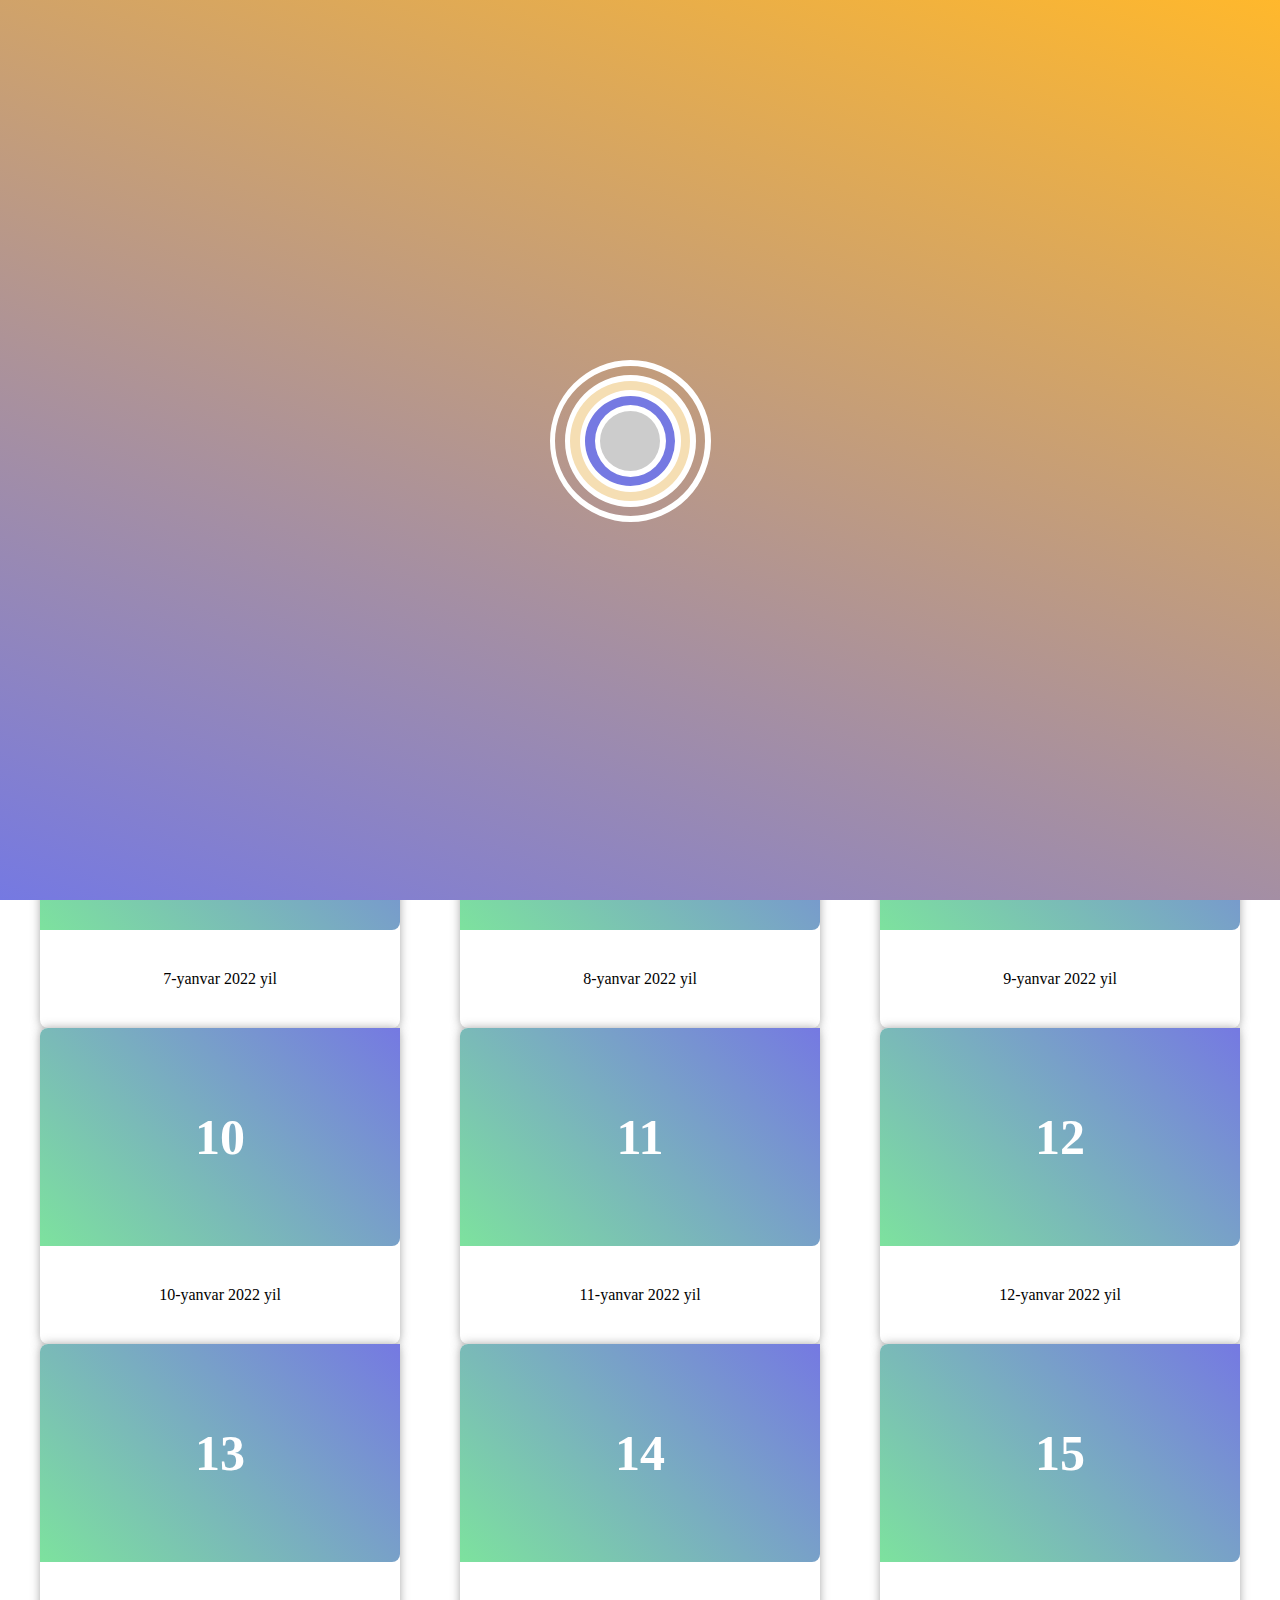
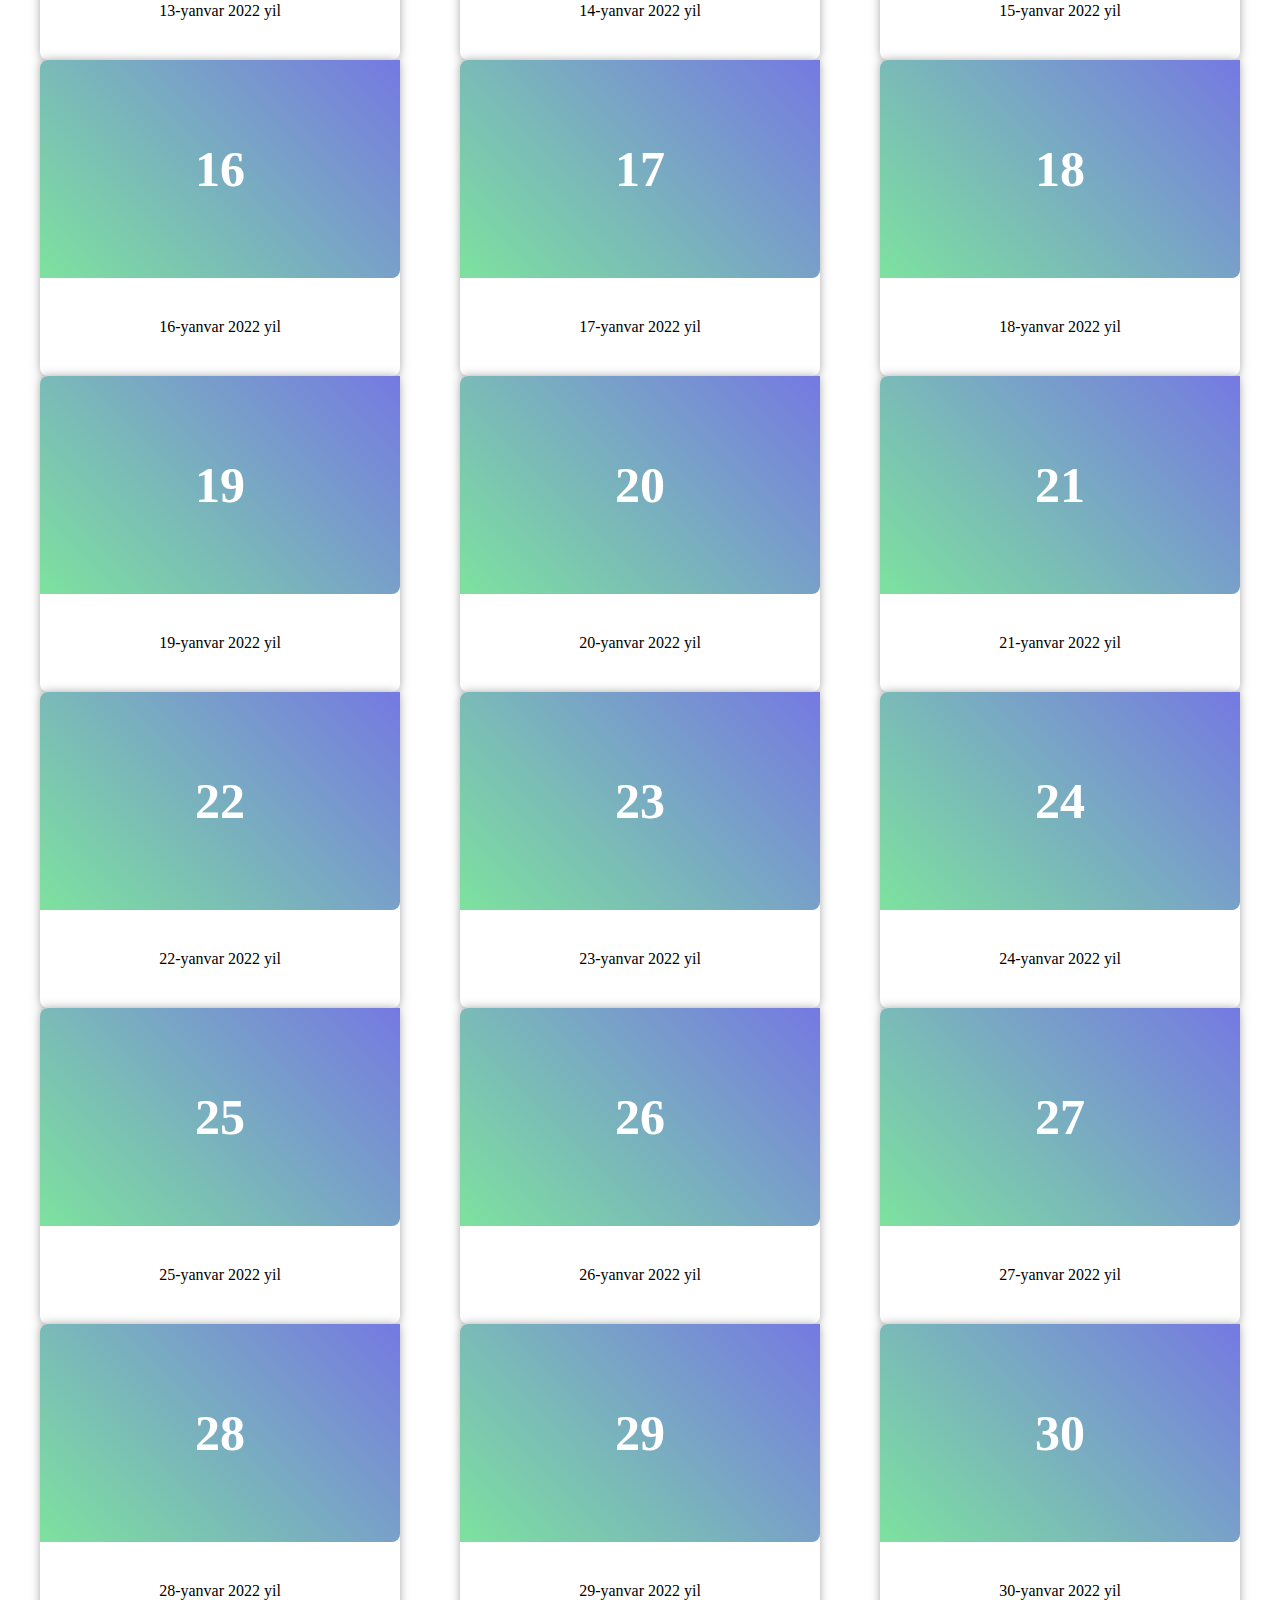
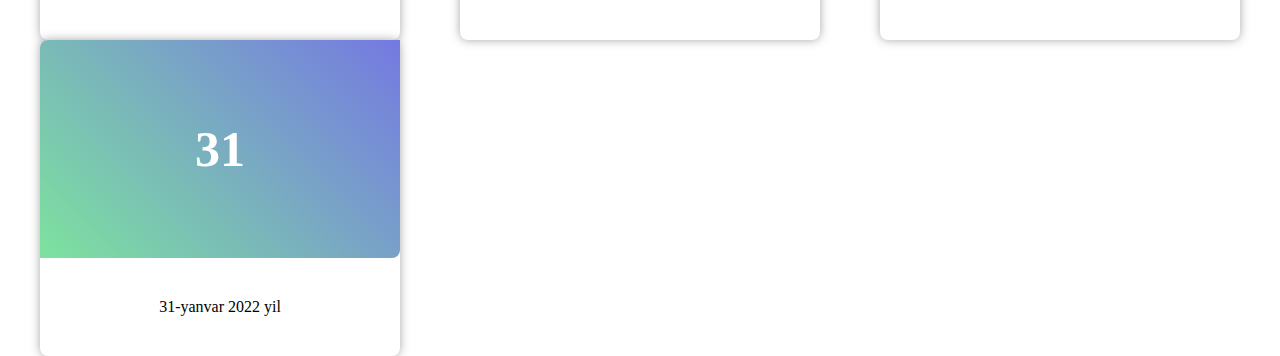
<file: index.html>
<!DOCTYPE html>
<html lang="en">
<head>
    <meta charset="UTF-8">
    <title>Title</title>
    <link rel="stylesheet" href="main.css">
</head>
<body>


<div class="loader">
    <div class="loader-block">
        <div class="loader-item"></div>
        <div class="loader-item"></div>
        <div class="loader-item"></div>
        <div class="loader-item"></div>
    </div>
</div>


<div class="wrap">
    <h1>2022 yil Yanvar oyi!</h1>
    <div class="row">
        <div class="col">
            <div class="sana">
                1
            </div>
            <div class="text-sana">
                <p>1-yanvar 2022 yil</p>

            </div>

        </div>
        <div class="col">
            <div class="sana">
                2
            </div>
            <div class="text-sana">
                <p>2-yanvar 2022 yil</p>

            </div>

        </div>
        <div class="col">
        <div class="sana">
            3
        </div>
        <div class="text-sana">
            <p>3-yanvar 2022 yil</p>

        </div>

    </div>
    </div>
</div>

<div class="wrap2">
    <div class="row">
        <div class="col-2">
            <div class="sana">
                4
            </div>
            <div class="text-sana">
                <p>4-yanvar 2022 yil</p>
            </div>
        </div>
        <div class="col-2">
            <div class="sana">
                5
            </div>
            <div class="text-sana">
                <p>5-yanvar 2022 yil</p>
            </div>
        </div>
        <div class="col-2">
            <div class="sana">
                6
            </div>
            <div class="text-sana">
                <p>6-yanvar 2022 yil</p>
            </div>

        </div>

    </div>

</div>

<div class="wrap3">
    <div class="row">
        <div class="col-3">
            <div class="sana">
                7
            </div>
            <div class="text-sana">
                <p>7-yanvar 2022 yil</p>
            </div>
        </div>
        <div class="col-3">
            <div class="sana">
                8
            </div>
            <div class="text-sana">
                <p>8-yanvar 2022 yil</p>
            </div>
        </div>
        <div class="col-3">
            <div class="sana">
                9
            </div>
            <div class="text-sana">
                <p>9-yanvar 2022 yil</p>
            </div>

        </div>

    </div>

</div>

<div class="wrap4">
    <div class="row">
        <div class="col-4">
            <div class="sana">
                10
            </div>
            <div class="text-sana">
                <p>10-yanvar 2022 yil</p>
            </div>
        </div>
        <div class="col-4">
            <div class="sana">
                11
            </div>
            <div class="text-sana">
                <p>11-yanvar 2022 yil</p>
            </div>
        </div>
        <div class="col-4">
            <div class="sana">
                12
            </div>
            <div class="text-sana">
                <p>12-yanvar 2022 yil</p>
            </div>

        </div>

    </div>

</div>

<div class="wrap5">
    <div class="row">
        <div class="col-5">
            <div class="sana">
                13
            </div>
            <div class="text-sana">
                <p>13-yanvar 2022 yil</p>
            </div>
        </div>
        <div class="col-5">
            <div class="sana">
                14
            </div>
            <div class="text-sana">
                <p>14-yanvar 2022 yil</p>
            </div>
        </div>
        <div class="col-5">
            <div class="sana">
                15
            </div>
            <div class="text-sana">
                <p>15-yanvar 2022 yil</p>
            </div>

        </div>

    </div>

</div>

<div class="wrap6">
    <div class="row">
        <div class="col-6">
            <div class="sana">
                16
            </div>
            <div class="text-sana">
                <p>16-yanvar 2022 yil</p>
            </div>
        </div>
        <div class="col-6">
            <div class="sana">
                17
            </div>
            <div class="text-sana">
                <p>17-yanvar 2022 yil</p>
            </div>
        </div>
        <div class="col-6">
            <div class="sana">
                18
            </div>
            <div class="text-sana">
                <p>18-yanvar 2022 yil</p>
            </div>

        </div>

    </div>

</div>

<div class="wrap7">
    <div class="row">
        <div class="col-7">
            <div class="sana">
                19
            </div>
            <div class="text-sana">
                <p>19-yanvar 2022 yil</p>
            </div>
        </div>
        <div class="col-7">
            <div class="sana">
                20
            </div>
            <div class="text-sana">
                <p>20-yanvar 2022 yil</p>
            </div>
        </div>
        <div class="col-7">
            <div class="sana">
                21
            </div>
            <div class="text-sana">
                <p>21-yanvar 2022 yil</p>
            </div>

        </div>

    </div>

</div>

<div class="wrap8">
    <div class="row">
        <div class="col-8">
            <div class="sana">
                22
            </div>
            <div class="text-sana">
                <p>22-yanvar 2022 yil</p>
            </div>
        </div>
        <div class="col-8">
            <div class="sana">
                23
            </div>
            <div class="text-sana">
                <p>23-yanvar 2022 yil</p>
            </div>
        </div>
        <div class="col-8">
            <div class="sana">
                24
            </div>
            <div class="text-sana">
                <p>24-yanvar 2022 yil</p>
            </div>

        </div>

    </div>

</div>

<div class="wrap9">
    <div class="row">
        <div class="col-9">
            <div class="sana">
                25
            </div>
            <div class="text-sana">
                <p>25-yanvar 2022 yil</p>
            </div>
        </div>
        <div class="col-9">
            <div class="sana">
                26
            </div>
            <div class="text-sana">
                <p>26-yanvar 2022 yil</p>
            </div>
        </div>
        <div class="col-9">
            <div class="sana">
                27
            </div>
            <div class="text-sana">
                <p>27-yanvar 2022 yil</p>
            </div>

        </div>

    </div>

</div>

<div class="wrap10">
    <div class="row">
        <div class="col-10">
            <div class="sana">
                28
            </div>
            <div class="text-sana">
                <p>28-yanvar 2022 yil</p>
            </div>
        </div>
        <div class="col-10">
            <div class="sana">
                29
            </div>
            <div class="text-sana">
                <p>29-yanvar 2022 yil</p>
            </div>
        </div>
        <div class="col-10">
            <div class="sana">
                30
            </div>
            <div class="text-sana">
                <p>30-yanvar 2022 yil</p>
            </div>

        </div>

    </div>

</div>

<div class="wrap11">
    <div class="row">
        <div class="col-11">
            <div class="sana">
                31
            </div>
            <div class="text-sana">
                <p>31-yanvar 2022 yil</p>
            </div>

        </div>

    </div>

</div>




</body>
</html>
</file>
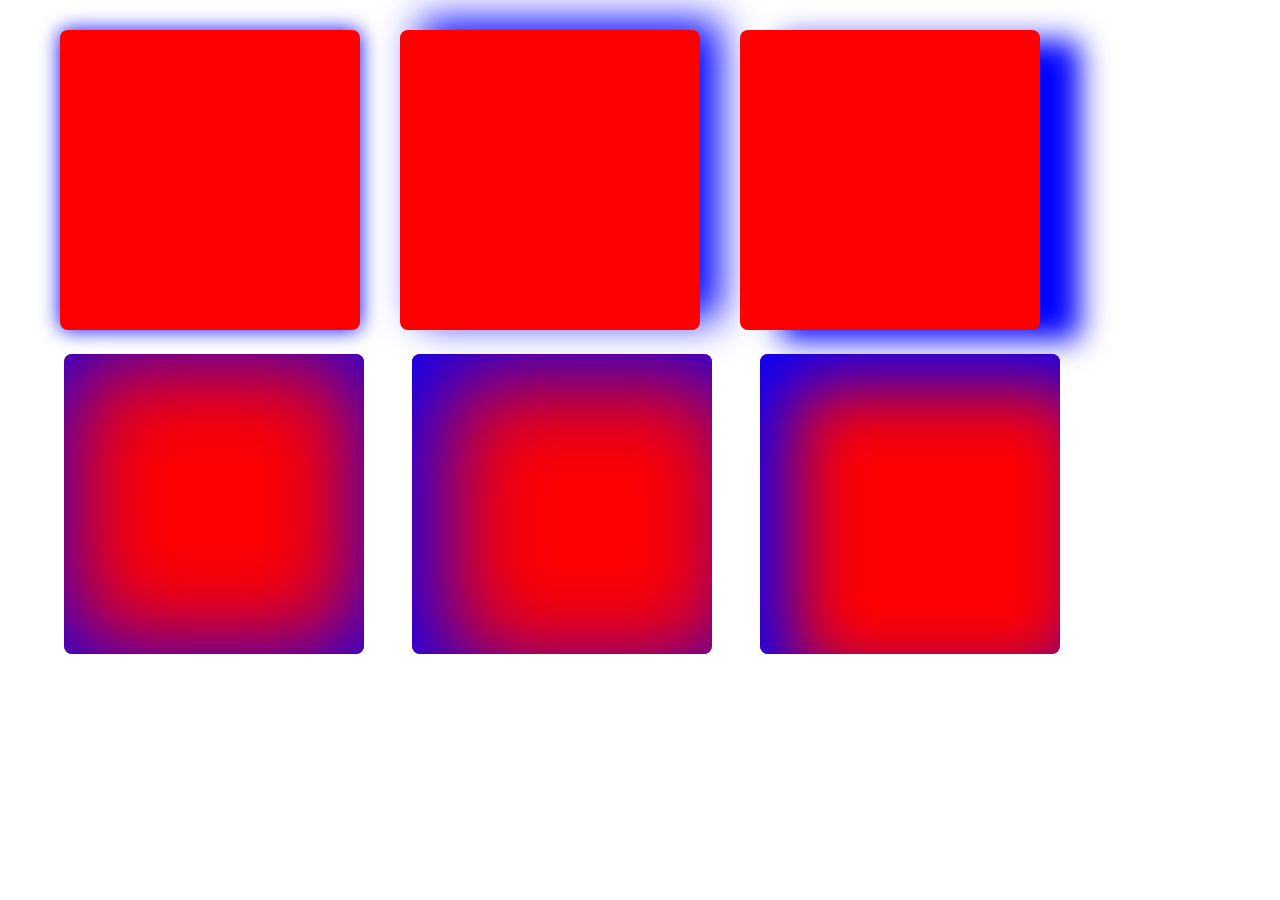
<file: index2.html>
<!DOCTYPE html>
<html lang="en">
<head>
    <meta charset="UTF-8">
    <title>Title</title>
  <link rel="stylesheet" href="main2.css">
</head>
<body>

<div class="wrap">
    <div class="row">
        <div class="col-1">
            <div class="sana">

        </div>
            <div class="text-sana">

        </div>
        </div>
        <div class="col-2">
            <div class="sana">

            </div>
            <div class="text-sana">

            </div>


        </div>
        <div class="col-3">
            <div class="sana">

            </div>
            <div class="text-sana">

            </div>


        </div>
    </div>
    <div class="row">
        <div class="col-4">
        <div class="col">
        <div class="sana">

        </div>
        <div class="text-sana">

        </div>

        </div>

    </div>
        <div class="col-5">
        <div class="col">
            <div class="sana">

            </div>
            <div class="text-sana">

            </div>

        </div>

    </div>
        <div class="col-6">
    <div class="col">
        <div class="sana">

        </div>
        <div class="text-sana">

        </div>

    </div>

</div>
    </div>
</div>


</body>
</html>
</file>
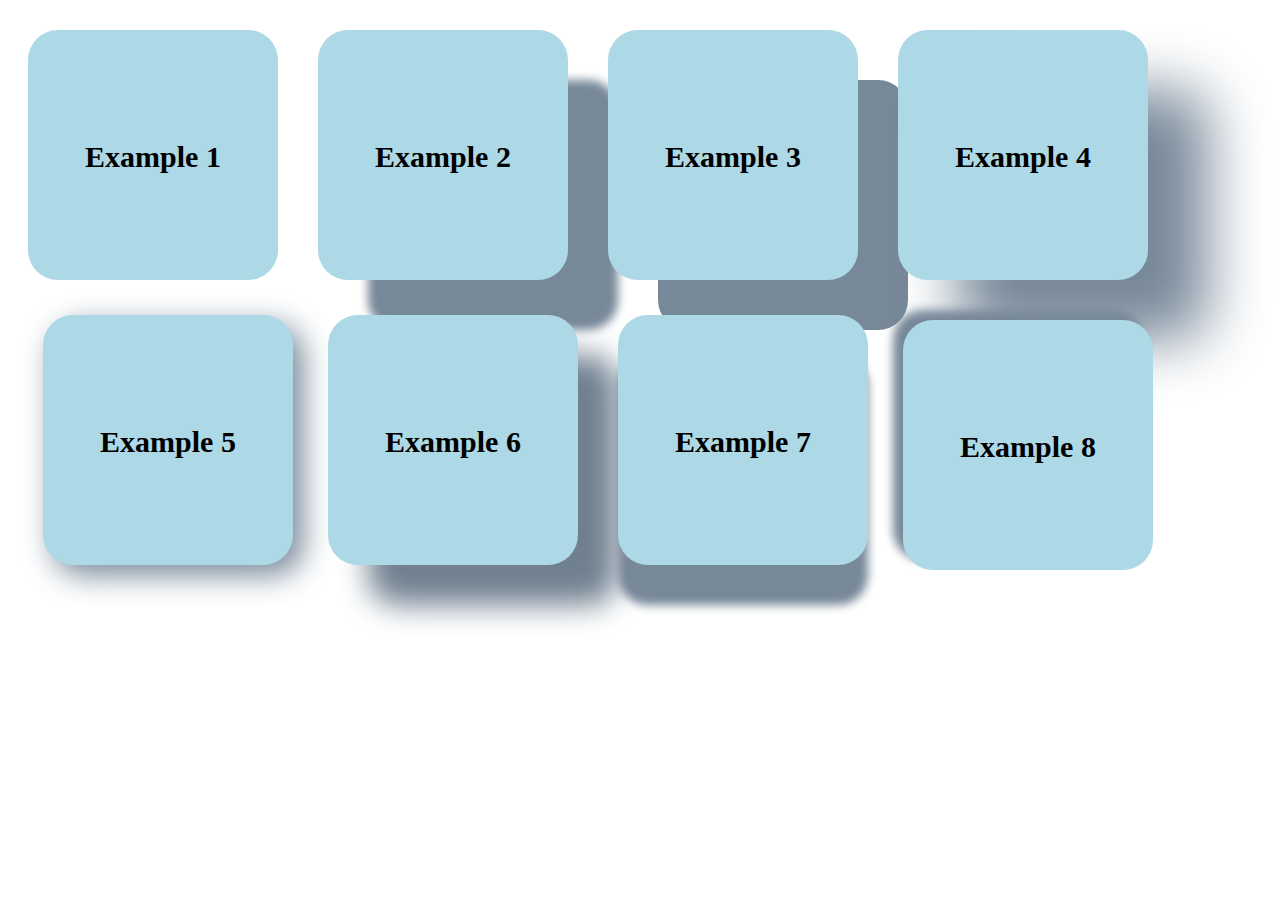
<file: index3.html>
<!DOCTYPE html>
<html lang="en">
<head>
    <meta charset="UTF-8">
    <title>Title</title>
    <link rel="stylesheet" href="main3.css">
</head>
<body>

<div class="wrap">
    <div class="row">
        <div class="col-1">
            <div class="sana">
                <p>Example 1</p>
            </div>

        </div>
        <div class="col-2">
            <div class="sana">
                <p>Example 2</p>
            </div>

        </div>
        <div class="col-3">
            <div class="sana">
                <p>Example 3</p>
            </div>

        </div>
        <div class="col-4">
            <div class="sana">
                <p>Example 4</p>
            </div>

        </div>

    </div>
</div>
<div class="wrap2">
    <div class="row2">
        <div class="col-5">
            <div class="sana">
                <p>Example 5</p>
            </div>

        </div>
        <div class="col-6">
            <div class="sana">
                <p>Example 6</p>
            </div>

        </div>
        <div class="col-7">
            <div class="sana">
                <p>Example 7</p>
            </div>

        </div>
        <div class="col-8">
            <div class="sana">
                <p>Example 8</p>
            </div>

        </div>

    </div>

</div>

</body>
</html>
</file>
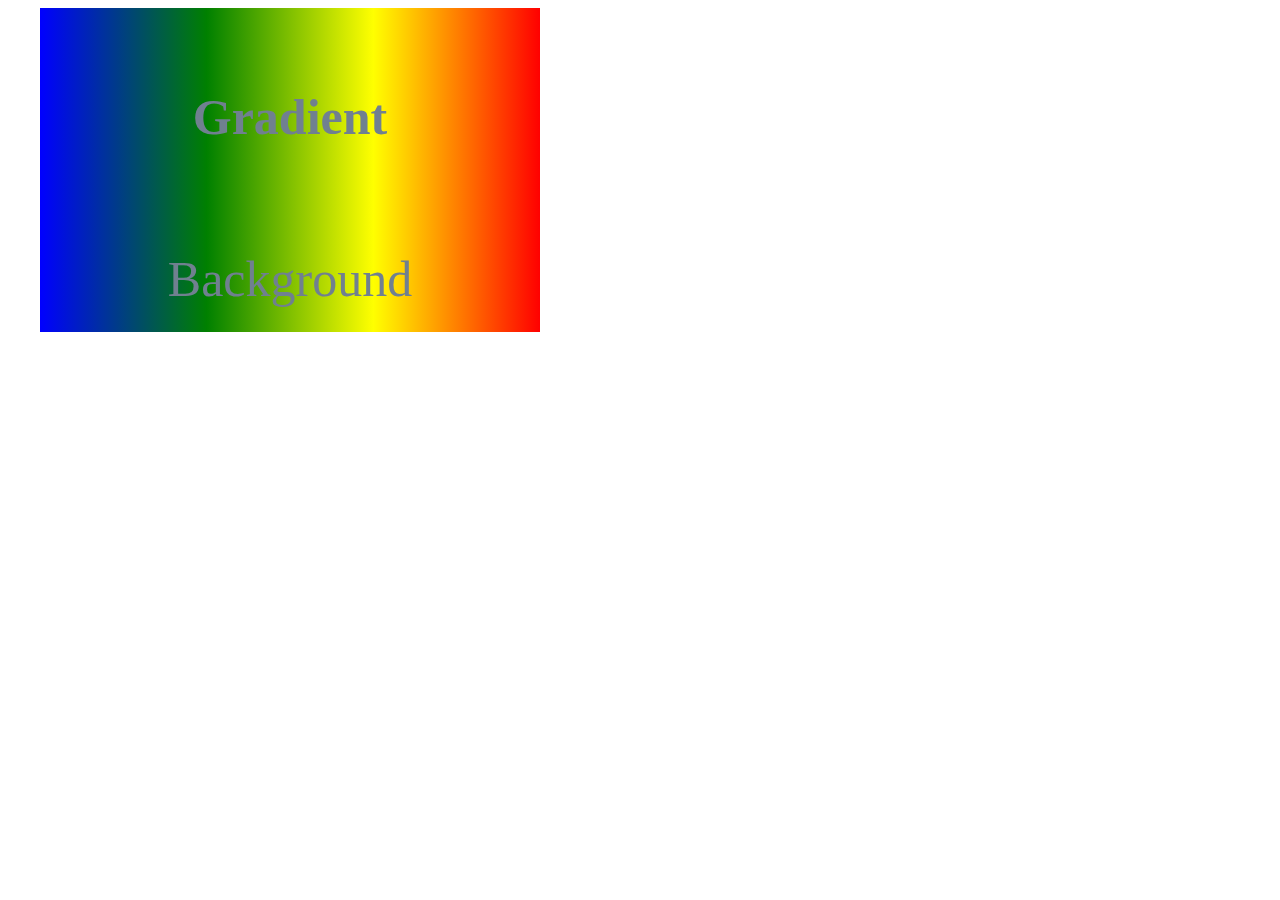
<file: index5.html>
<!DOCTYPE html>
<html lang="en">
<head>
    <meta charset="UTF-8">
    <title>Title</title>
  <link rel="stylesheet" href="main5.css">
</head>
<body>

<div class="wrap">
    <div class="row">
        <div class="col">
            <div class="sana">
                Gradient
            </div>
            <div class="text-sana">
                Background
            </div>

        </div>

    </div>

</div>

</body>
</html>
</file>
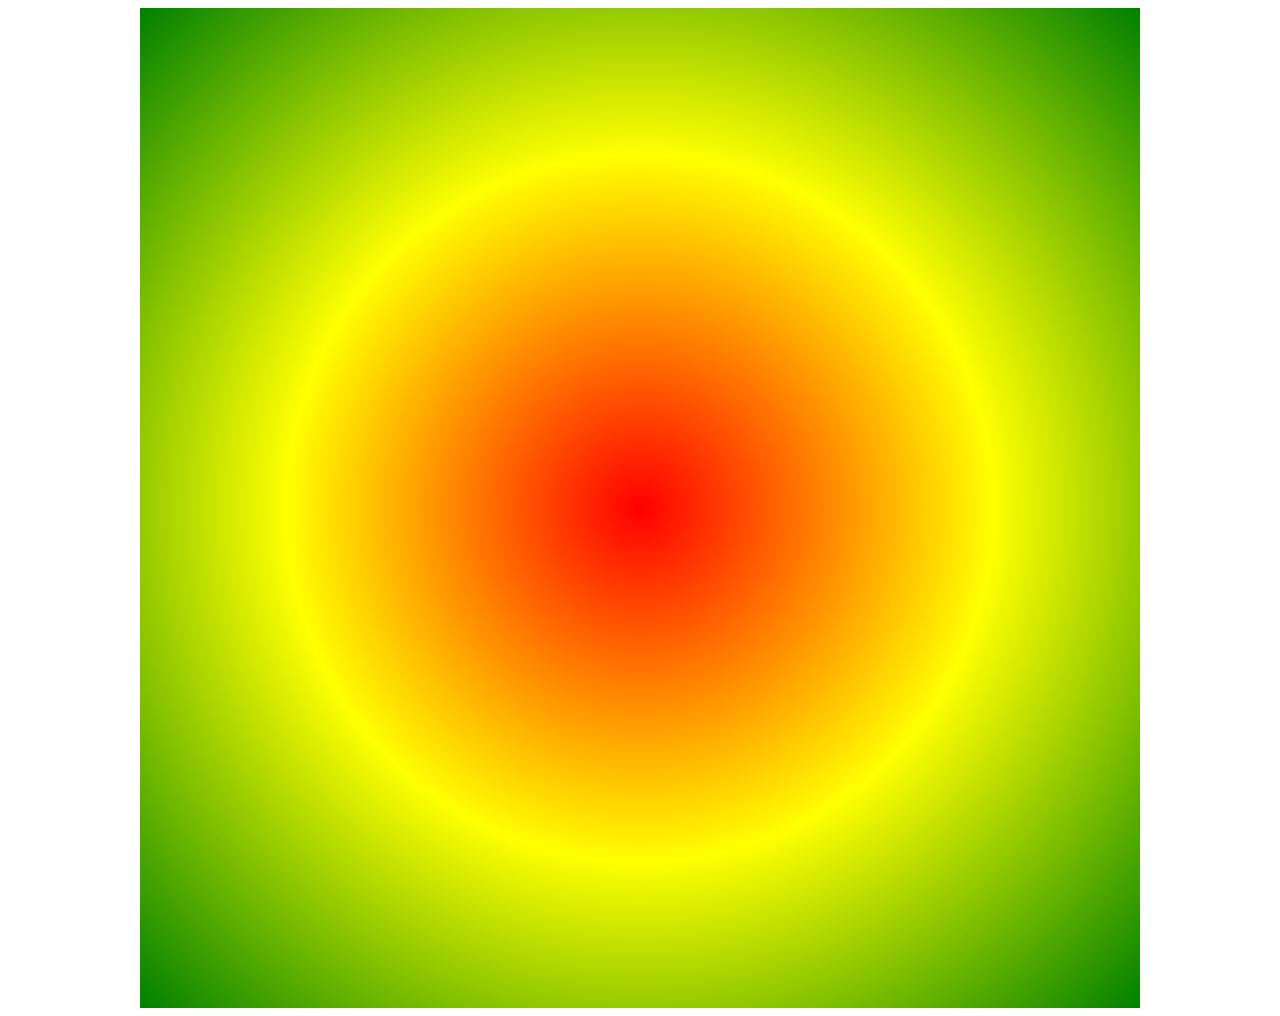
<file: index7.html>
<!DOCTYPE html>
<html lang="en">
<head>
    <meta charset="UTF-8">
    <title>Title</title>
    <link rel="stylesheet" href="main7.css">
</head>
<body>

<div class="wrap">
    <div class="row">
        <div class="col">
            <div class="sana">

            </div>

        </div>

    </div>

</div>

</body>
</html>
</file>
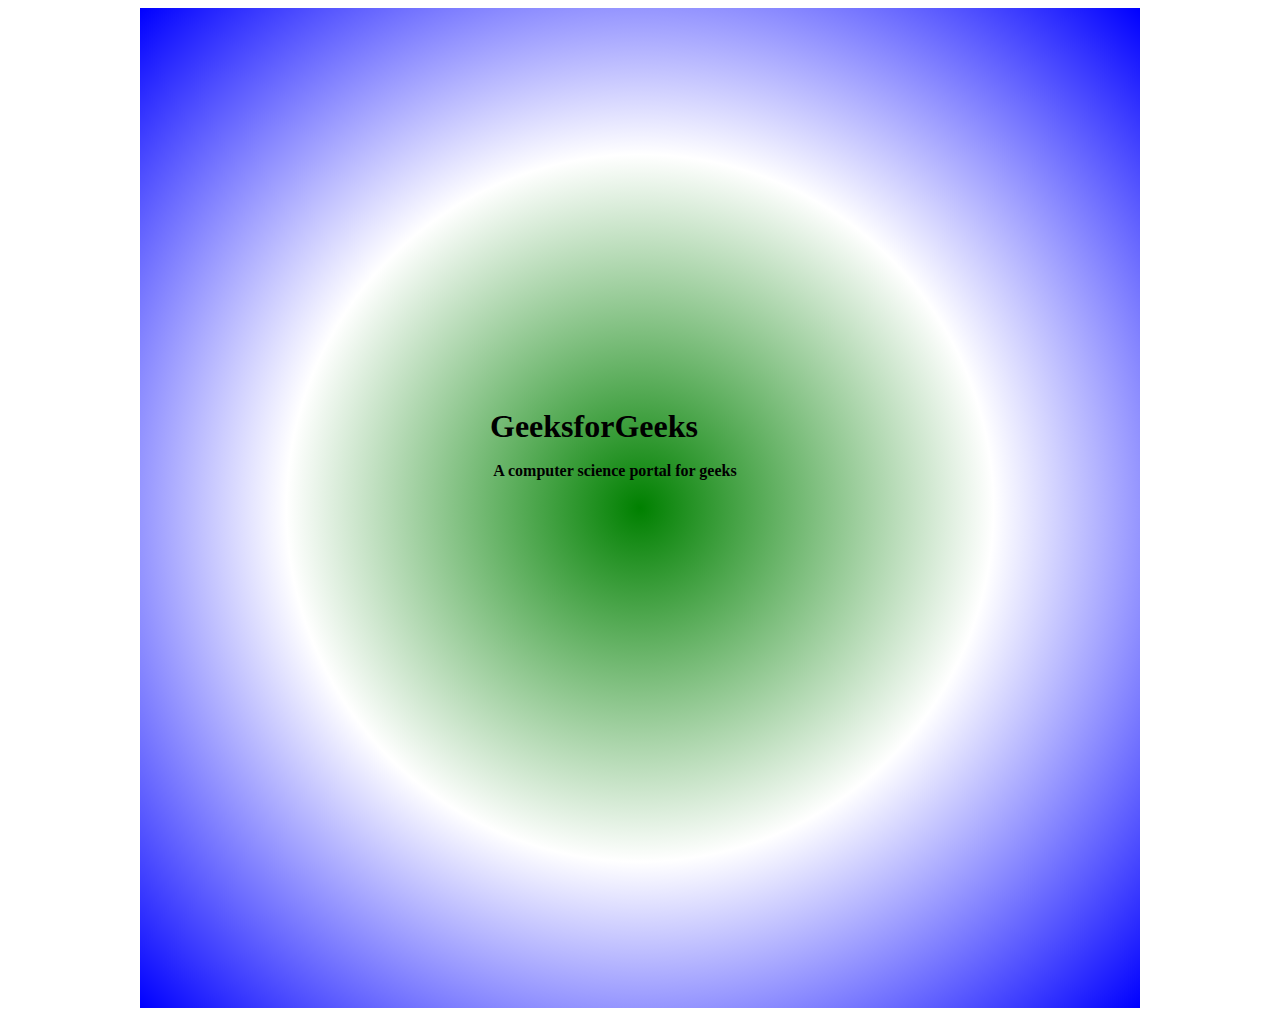
<file: index8.html>
<!DOCTYPE html>
<html lang="en">
<head>
    <meta charset="UTF-8">
    <title>Title</title>
  <link rel="stylesheet" href="main8.css">
</head>
<body>

<div class="wrap">
    <div class="row">
        <div class="col">
            <h1>GeeksforGeeks</h1>
        </div>
        <div class="text-sana">
            <h4>A computer science portal for geeks</h4>
        </div>

    </div>

</div>

</body>
</html>
</file>
<file: main.css>
.wrap{
    width: 1200px;
    margin: 0 auto;
}
h1{
    text-shadow: 2px 5px 0 #cccccc;
}
.row{
    width: 100%;
    display: block;
}
.col{
    width: 30%;
    display: block;
    float: left;
    border-radius: 8px;
    background-color: white;
    box-shadow: 0 0 10px rgba(80,80,80,0.5);
    /*margin:0 20px;*/
    transition: all 2s;
}
.col:hover{
    transform:rotateZ(360deg) rotateY(360deg) rotateX(360deg);
    background-color: #7de29e;

}
.row .col:nth-child(2){
    margin: 0 5%;
}
.row .col:nth-child(1) .sana{
    background-color: indianred;
    background: linear-gradient(100deg,#ff85a2,#ffb82c);
    background: radial-gradient(red,blue,yellow,black);
}
.sana{
    border-top-left-radius: 8px;
    border-bottom-right-radius: 8px;
    padding: 5rem 0;
    text-align: center;
    font-size: 50px;
    font-weight: bold;
    background-color: #7de29e;
    color: white;
}
.text-sana {
    padding: 1.5rem 0;
    text-align: center;
}

.wrap2{
    width: 1200px;
    margin: 0 auto;
}
.row{
    width: 100%;
    display: block;
}
.col-2{
    width: 30%;
    display: block;
    float: left;
    border-radius: 8px;
    background-color: white;
    box-shadow: 0 0 10px rgba(80,80,80,0.2);
    -webkit-box-shadow:0 0 10px rgba(80,80,80,0.2);
    -o-box-shadow:0 0 10px rgba(80,80,80,0.2);
    -moz-box-shadow:0 0 10px rgba(80,80,80,0.2);
    -moz-box-shadow:0 0 10px rgba(80,80,80,0.2);
    -ms-box-shadow: 0 0 10px rgba(80,80,80,0.2);
    transition: all 2s ease-in-out;
}
.col-2:hover{
    transform:rotateY(+100deg) rotateX(+100deg) rotateZ(+100deg);
    background-color: #7de29e;
    color: white;
    box-shadow: 0 0 10px rgba(80,80,80,0.8);
    -webkit-box-shadow:0 0 10px rgba(80,80,80,0.8);
    -o-box-shadow:0 0 10px rgba(80,80,80,0.8);
    -moz-box-shadow:0 0 10px rgba(80,80,80,0.8);
    -moz-box-shadow:0 0 10px rgba(80,80,80,0.8);
    -ms-box-shadow: 0 0 10px rgba(80,80,80,0.8);
}
.row .col-2:nth-child(2){
    margin: 0 5%;
}
.sana{
    border-top-left-radius: 8px;
    border-bottom-right-radius: 8px;
    padding: 5rem 0;
    text-align: center;
    font-size: 50px;
    font-weight: bold;
    background-color: #7de29e;
    color: white;
    background: linear-gradient(45deg,#7de29e,#7579e2);
}
.text-sana {
    padding: 1.5rem 0;
    text-align: center;
}

.wrap3{
    width: 1200px;
    margin: 0 auto;
}
.row{
    width: 100%;
    display: block;
}
.col-3{
    width: 30%;
    display: block;
    float: left;
    border-radius: 8px;
    background-color: white;
    box-shadow: 0 0 10px rgba(80,80,80,0.5);
    transition: all 2s;
}
.col-3:hover{
    transform: rotateX(36deg) rotateY(36deg) rotateZ(36deg);
    background-color: #7de29e;
}
.row .col-3:nth-child(2){
    margin: 0 5%;
}
.sana{
    border-top-left-radius: 8px;
    border-bottom-right-radius: 8px;
    padding: 5rem 0;
    text-align: center;
    font-size: 50px;
    font-weight: bold;
    background-color: #7de29e;
    color: white;
}
.text-sana {
    padding: 1.5rem 0;
    text-align: center;
}

.wrap4{
    width: 1200px;
    margin: 0 auto;
}
.row{
    width: 100%;
    display: block;
}
.col-4{
    width: 30%;
    display: block;
    float: left;
    border-radius: 8px;
    background-color: white;
    box-shadow: 0 0 10px rgba(80,80,80,0.5);
    transition: all 2s;
}
.col-4:hover{
    transform:scale(0.5,2);
    background-color: #7de29e;
}
.row .col-4:nth-child(2){
    margin: 0 5%;
}
.sana{
    border-top-left-radius: 8px;
    border-bottom-right-radius: 8px;
    padding: 5rem 0;
    text-align: center;
    font-size: 50px;
    font-weight: bold;
    background-color: #7de29e;
    color: white;
}
.text-sana {
    padding: 1.5rem 0;
    text-align: center;
}

.wrap5{
    width: 1200px;
    margin: 0 auto;
}
.row{
    width: 100%;
    display: block;
}
.col-5{
    width: 30%;
    display: block;
    float: left;
    border-radius: 8px;
    background-color: white;
    box-shadow: 0 0 10px rgba(80,80,80,0.5);
    transition: all 2s;
}
.col-5:hover{
    transform:translate(50px);
    background-color: #7de29e;
}
.row .col-5:nth-child(2){
    margin: 0 5%;
}
.sana{
    border-top-left-radius: 8px;
    border-bottom-right-radius: 8px;
    padding: 5rem 0;
    text-align: center;
    font-size: 50px;
    font-weight: bold;
    background-color: #7de29e;
    color: white;
}
.text-sana {
    padding: 1.5rem 0;
    text-align: center;
}

.wrap6{
    width: 1200px;
    margin: 0 auto;
}
.row{
    width: 100%;
    display: block;
}
.col-6{
    width: 30%;
    display: block;
    float: left;
    border-radius: 8px;
    background-color: white;
    box-shadow: 0 0 10px rgba(80,80,80,0.5);
    transition: all 2s;
}
.col-6:hover{
    transform: translateZ(50px) translateY(40px);
    background-color: #7de29e;
}
.row .col-6:nth-child(2){
    margin: 0 5%;
}
.sana{
    border-top-left-radius: 8px;
    border-bottom-right-radius: 8px;
    padding: 5rem 0;
    text-align: center;
    font-size: 50px;
    font-weight: bold;
    background-color: #7de29e;
    color: white;
}
.text-sana {
    padding: 1.5rem 0;
    text-align: center;
}

.wrap7{
    width: 1200px;
    margin: 0 auto;
}
.row{
    width: 100%;
    display: block;
}
.col-7{
    width: 30%;
    display: block;
    float: left;
    border-radius: 8px;
    background-color: white;
    box-shadow: 0 0 10px rgba(80,80,80,0.5);
    transition: all 2s;
}
.col-7:hover{
    transform: rotate(25deg);
    background-color: #7de29e;
}
.row .col-7:nth-child(2){
    margin: 0 5%;
}
.sana{
    border-top-left-radius: 8px;
    border-bottom-right-radius: 8px;
    padding: 5rem 0;
    text-align: center;
    font-size: 50px;
    font-weight: bold;
    background-color: #7de29e;
    color: white;
}
.text-sana {
    padding: 1.5rem 0;
    text-align: center;
}

.wrap8{
    width: 1200px;
    margin: 0 auto;
}
.row{
    width: 100%;
    display: block;
}
.col-8{
    width: 30%;
    display: block;
    float: left;
    border-radius: 8px;
    background-color: white;
    box-shadow: 0 0 10px rgba(80,80,80,0.5);
    transition: all 2s;
}
.col-8:hover{
    transform: translateZ(100px) translateY(100px);
    background-color: #7de29e;
}
.row .col-8:nth-child(2){
    margin: 0 5%;
}
.sana{
    border-top-left-radius: 8px;
    border-bottom-right-radius: 8px;
    padding: 5rem 0;
    text-align: center;
    font-size: 50px;
    font-weight: bold;
    background-color: #7de29e;
    color: white;
}
.text-sana {
    padding: 1.5rem 0;
    text-align: center;
}

.wrap9{
    width: 1200px;
    margin: 0 auto;
}
.row{
    width: 100%;
    display: block;
}
.col-9{
    width: 30%;
    display: block;
    float: left;
    border-radius: 8px;
    background-color: white;
    box-shadow: 0 0 10px rgba(80,80,80,0.5);
    transition: all 2s;
}
.col-9:hover{
    transform: scale(0.5,0.5);
    background-color: #7de29e;
}
.row .col-9:nth-child(2){
    margin: 0 5%;
}
.sana{
    border-top-left-radius: 8px;
    border-bottom-right-radius: 8px;
    padding: 5rem 0;
    text-align: center;
    font-size: 50px;
    font-weight: bold;
    background-color: #7de29e;
    color: white;
}
.text-sana {
    padding: 1.5rem 0;
    text-align: center;
}

.wrap10{
    width: 1200px;
    margin: 0 auto;
}
.row{
    width: 100%;
    display: block;
}
.col-10{
    width: 30%;
    display: block;
    float: left;
    border-radius: 8px;
    background-color: white;
    box-shadow: 0 0 10px rgba(80,80,80,0.5);
    transition: all 2s;
}
.col-10:hover{
    transform: scale(2,3);
    background-color: #7de29e;
}
.row .col-10:nth-child(2){
    margin: 0 5%;
}
.sana{
    border-top-left-radius: 8px;
    border-bottom-right-radius: 8px;
    padding: 5rem 0;
    text-align: center;
    font-size: 50px;
    font-weight: bold;
    background-color: #7de29e;
    color: white;
}
.text-sana {
    padding: 1.5rem 0;
    text-align: center;
}

.wrap11{
    width: 1200px;
    margin: 0 auto;
}
.row{
    width: 100%;
    display: block;
}
.col-11{
    width: 30%;
    display: block;
    float: left;
    border-radius: 8px;
    background-color: white;
    box-shadow: 0 0 10px rgba(80,80,80,0.5);
    transition: all 2s;
}
.col-11:hover{
    transform:rotateZ(360deg) rotateY(360deg) rotateX(360deg);
    background-color: #7de29e;
}
.row .col-11:nth-child(2){
    margin: 0 5%;
}
.sana{
    border-top-left-radius: 8px;
    border-bottom-right-radius: 8px;
    padding: 5rem 0;
    text-align: center;
    font-size: 50px;
    font-weight: bold;
    background-color: #7de29e;
    color: white;
}
.text-sana {
    padding: 1.5rem 0;
    text-align: center;
}
.loader{
    position: fixed;
    top: 0;
    left: 0;
    bottom: 0;
    right: 0;
    background: linear-gradient(20deg,#7579e2,#ffb82c);
}
.loader-block{
    width: 150px;
    height: 150px;
    border-radius: 50%;
    /*border: 6px solid rgba(255,255,255,0.5);*/
    position: relative;
    top: 40%;
    left: 43%;
}

.loader-item{
    position: absolute;
    top: 0;
    left: 0;
    width: 100%;
    height:100%;
    border-radius:50%;
    border-top: 6px solid white;
    border-left: 5px solid white;
    border-right: 6px solid white;
    border-bottom: 6px solid white;
    animation-duration: 7s;
    animation-name: loader;
    animation-timing-function:linear;
    animation-iteration-count:infinite;
    /*animation-direction:alternate-reverse;*/
}
.loader-item:nth-child(2){
    width: 80%;
    height: 80%;
    left: 10%;
    top: 10%;
    background-color: wheat;
    animation-delay: 0.9s;
}
.loader-item:nth-child(3){
    width: 60%;
    height: 60%;
    left: 20%;
    top: 20%;
    background-color: #7579e2;
    animation-delay: 1.65s;
}
.loader-item:nth-child(4){
    width: 40%;
    height: 40%;
    left: 30%;
    top: 30%;
    background-color: #cccccc;
    animation-delay: 2.2s;
}
/*@keyframes loader {
    from{
        transform: rotate(0);
    }
    to{
        transform: rotate(360deg);
    }
}


 */

/*@keyframes loader {
    0%{
        transform: rotateY(0) translate(0,0);
        border: 6px solid green;
        border-bottom: 6px solid transparent;
    }
    25%{
        transform: rotateY(180deg) translate(-200,0);
        border: 6px solid lawngreen;
        border-bottom: 6px solid transparent;
    }
    75%{
        transform: rotateY(180deg) translate(200px,0);
        border: 6px solid mediumvioletred;
        border-bottom: 6px solid transparent;
    }
    100%{
        transform: rotateY(0) translate(0,0);
    }
}*/

@keyframes loader {
    0%{
        transform: scale(2) translate(0,0) rotateX(0deg) rotateZ(0deg);
        border-color: #ffffff;
        border-radius: 50%;
        border-top-color: mediumvioletred;
    }
    25%{
        transform: scale(1.8) translate(-200px,0) rotateX(180deg) rotateZ(180deg);
        border-color: #ffb82c;
        border-radius: 10%;
        border-bottom-color: plum;
    }
    50%{
        transform: scale(1.6) translate(0,0) rotateX(0deg) rotateZ(0deg);
        border-color: #ff85a2;
        border-radius: 50%;
        border-right-color: chartreuse;
    }
    75%{
        transform: scale(1.8) translate(200px,0) rotateX(180deg) rotateZ(180deg);
        border-color: #7de29e;
        border-radius: 10%;
        border-left-color: steelblue;
    }
    100%{
        transform: scale(2) translate(0,0) rotateX(0deg) rotateZ(0deg);
        border-color: #7579e2;
        border-radius: 50%;

    }
}
</file>
<file: main2.css>
.wrap{
    width: 1200px;
    margin: 0 auto;
}
.row{
    width: 100%;
    display: block;
    margin: 30px auto;
}
.col-1{
    width: 300px;
    height: 300px;
    display: block;
    float: left;
    border-radius: 8px;
    background-color: red;
    box-shadow: 0 0 20px blue;
    margin: 0 20px;
}
.col-2{
    width: 300px;
    height: 300px;
    display: block;
    float: left;
    border-radius: 8px;
    background-color: red;
    box-shadow: 20px -10px 40px blue;
    margin: 0 20px;
}
.col-3{
    width: 300px;
    height: 300px;
    display: block;
    float: left;
    border-radius: 8px;
    background-color: red;
    box-shadow: 40px 10px 30px blue;
    margin: 0 20px;
}
.col-4{
    width: 300px;
    height: 300px;
    display: block;
    float: left;
    border-radius: 8px;
    background-color: red;
    box-shadow:inset 0 0 100px blue;
    margin:  24px;
}
.col-5{
    width: 300px;
    height: 300px;
    display: block;
    float: left;
    border-radius: 8px;
    background-color: red;
    box-shadow:inset 30px  20px 100px blue;
    margin:  24px;
}
.col-6{
    width: 300px;
    height: 300px;
    display: block;
    float: left;
    border-radius: 8px;
    background-color: red;
    box-shadow:inset 30px 30px 75px blue;
    margin:  24px;
}
</file>
<file: main3.css>
.wrap{
    width: 1300px;
    margin: 0 auto;
}
.row{
    width: 100%;
    display: block;
    margin: 30px auto;
}
.col-1{
    width: 250px;
    height: 250px;
    display: block;
    float: left;
    border-radius: 30px;
    background-color: lightblue;
    margin: 0 20px;
}
.sana{
    border-top-left-radius:8px ;
    border-bottom-right-radius:8px ;
    padding: 5rem 0;
    text-align: center;
    font-size: 30px;
    font-weight: bold;
}
.col-2{
    width: 250px;
    height: 250px;
    display: block;
    float: left;
    border-radius: 30px;
    background-color: lightblue;
    box-shadow:50px 50px 10px lightslategrey;
    margin: 0 20px;
}
.sana{
    border-top-left-radius:8px ;
    border-bottom-right-radius:8px ;
    padding: 5rem 0;
    text-align: center;
    font-size: 30px;
    font-weight: bold;
}
.col-3{
    width: 250px;
    height: 250px;
    display: block;
    float: left;
    border-radius: 30px;
    background-color: lightblue;
    box-shadow: 50px 50px 0 lightslategrey;
    margin: 0 20px;
}
.sana{
    border-top-left-radius:8px ;
    border-bottom-right-radius:8px ;
    padding: 5rem 0;
    text-align: center;
    font-size: 30px;
    font-weight: bold;
}
.col-4{
    width: 250px;
    height: 250px;
    display: block;
    float: left;
    border-radius: 30px;
    background-color: lightblue;
    box-shadow: 60px 60px 60px lightslategrey;
    margin: 0 20px;
}
.sana{
    border-top-left-radius:8px ;
    border-bottom-right-radius:8px ;
    padding: 5rem 0;
    text-align: center;
    font-size: 30px;
    font-weight: bold;
}
.wrap2{
    width: 1300px;
    margin: 0 auto;
}
.row2{
    width: 100%;
    display: block;
    margin: 30px auto;
}
.col-5{
    width: 250px;
    height: 250px;
    display: block;
    float: left;
    border-radius: 30px;
    background-color: lightblue;
    box-shadow: 10px 10px 30px lightslategrey;
    margin: 35px;
}
.sana{
    border-top-left-radius:8px ;
    border-bottom-right-radius:8px ;
    padding: 5rem 0;
    text-align: center;
    font-size: 30px;
    font-weight: bold;
}
.col-6{
    width: 250px;
    height: 250px;
    display: block;
    float: left;
    border-radius: 30px;
    background-color: lightblue;
    box-shadow: 40px 40px 30px slategray;
    margin-top: 35px;
}
.sana{
    border-top-left-radius:8px ;
    border-bottom-right-radius:8px ;
    padding: 5rem 0;
    text-align: center;
    font-size: 30px;
    font-weight: bold;
}
.col-7{
    width: 250px;
    height: 250px;
    display: block;
    float: left;
    border-radius: 30px;
    background-color: lightblue;
    box-shadow: 0 40px 10px lightslategrey;
    margin-left: 40px;
    margin-top: 35px;

}
.sana{
    border-top-left-radius:8px ;
    border-bottom-right-radius:8px ;
    padding: 5rem 0;
    text-align: center;
    font-size: 30px;
    font-weight: bold;
}
.col-8{
    width: 250px;
    height: 250px;
    display: block;
    float: left;
    border-radius: 30px;
    background-color: lightblue;
    box-shadow: -10px -10px 10px lightslategrey;
    margin-top: 40px;
    margin-left: 35px;
}
.sana{
    border-top-left-radius:8px ;
    border-bottom-right-radius:8px ;
    padding: 5rem 0;
    text-align: center;
    font-size: 30px;
    font-weight: bold;
}
</file>
<file: main5.css>
.wrap{
    width: 1200px;
    margin: 0 auto;
}
.row{
    width: 100%;
    display: block;
}
.col{
    width: 500px;
    display: block;
    float: left;
    background:linear-gradient(90deg,blue,green,yellow,red);
    color: slategray;
}
.sana{
    padding: 5rem 0;
    text-align: center;
    font-size: 50px;
    font-weight: bold;
}
.text-sana{
    padding: 1.5rem 0;
    text-align: center;
    font-size: 50px;
}
</file>
<file: main7.css>
.wrap{
    width: 1000px;
    height: 1000px;
    margin: 0 auto;
    background: radial-gradient(red,yellow,green);
}
</file>
<file: main8.css>
.wrap{
    width: 1000px;
    height: 1000px;
    margin: 0 auto;
    background: radial-gradient(green,white,blue);
}
h1{
    margin-top: 400px;
    margin-left: 350px;
    text-align: center;
}
h4{
    margin-top: 430px;
    margin-right: 350px;
}
.row{
    width: 100%;
    display: block;
}
.col{
    width: 300px;
    display: block;
    float: left;

}
.sana{
    padding: 15rem 0;
    text-align: center;
    font-size: 50px;
    font-weight: bold;
    margin-bottom: 400px;
}
.text-sana{
    padding: 1.5rem 0;
    text-align: center;
}
</file>
